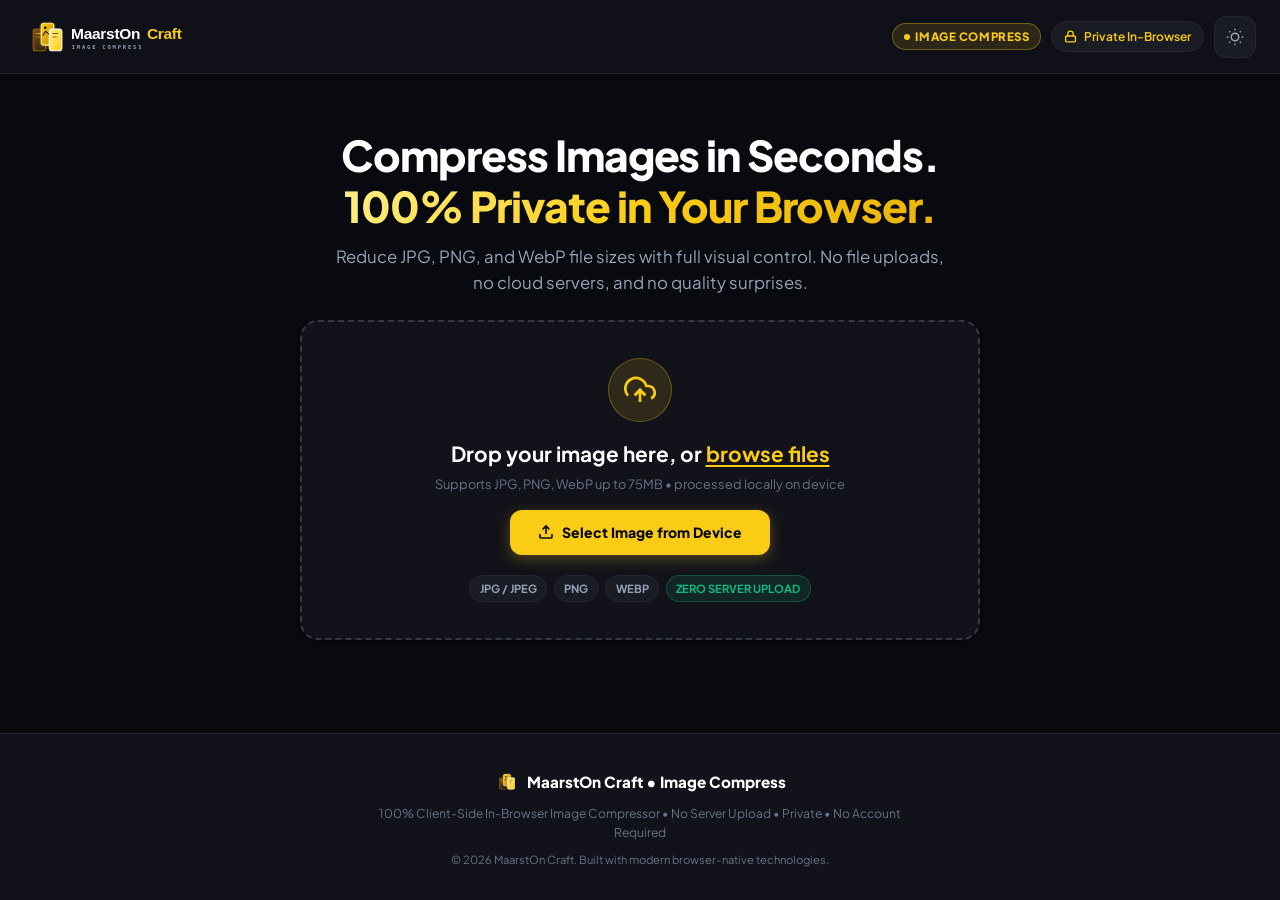
<file: index.html>
<!DOCTYPE html>
<html lang="en" data-theme="dark">
<head>
  <meta charset="UTF-8">
  <meta name="viewport" content="width=device-width, initial-scale=1.0, viewport-fit=cover">
  <title>MaarstOn Craft — Free In-Browser Image Compress</title>
  <meta name="description" content="Free, private, browser-based image compression tool. Reduce JPG, PNG, and WebP file sizes in seconds directly inside your browser without uploading to any server.">
  <meta name="keywords" content="image compressor, compress image online, client side image compression, png compressor, jpg compressor, webp compressor, private image compress">
  <meta name="author" content="MaarstOn Craft">

  <!-- OpenGraph Metadata -->
  <meta property="og:title" content="MaarstOn Craft — Image Compress">
  <meta property="og:description" content="Compress JPG, PNG, and WebP images privately in your browser without accounts or server uploads.">
  <meta property="og:type" content="website">
  <meta property="og:image" content="assets/logo/logo-full-dark.svg">

  <!-- Favicon -->
  <link rel="icon" type="image/svg+xml" href="assets/logo/favicon.svg">

  <!-- Google Fonts: Plus Jakarta Sans & JetBrains Mono -->
  <link rel="preconnect" href="https://fonts.googleapis.com">
  <link rel="preconnect" href="https://fonts.gstatic.com" crossorigin>
  <link href="https://fonts.googleapis.com/css2?family=Plus+Jakarta+Sans:wght@400;500;600;700;800&family=JetBrains+Mono:wght@400;500;600;700&display=swap" rel="stylesheet">

  <!-- Production Stylesheet -->
  <link rel="stylesheet" href="css/styles.css">
</head>
<body>

  <!-- Site Header: Logo, Brand & Theme Toggle Only -->
  <header class="site-header">
    <div class="header-inner">
      <div class="header-main-row">
        <a href="/" class="brand-link" title="MaarstOn Craft Image Compress">
          <img id="headerBrandLogo" src="assets/logo/logo-full-dark.svg" alt="MaarstOn Craft" class="brand-logo-img">
        </a>

        <div class="header-actions">
          <div class="brand-tool-badge desktop-badge" title="Dedicated Image Compression Tool">
            <span class="badge-dot"></span>
            <span>Image Compress</span>
          </div>

          <div class="privacy-pill desktop-pill" title="Files never leave your device">
            <svg width="13" height="13" viewBox="0 0 24 24" fill="none" stroke="currentColor" stroke-width="2.5"><rect x="3" y="11" width="18" height="11" rx="2" ry="2"></rect><path d="M7 11V7a5 5 0 0 1 10 0v4"></path></svg>
            <span>Private In-Browser</span>
          </div>

          <button id="themeToggleBtn" class="theme-toggle-btn" aria-label="Toggle Dark or Light Mode" title="Toggle theme">
            <svg width="18" height="18" viewBox="0 0 24 24" fill="none" stroke="currentColor" stroke-width="2"><circle cx="12" cy="12" r="5"></circle><line x1="12" y1="1" x2="12" y2="3"></line><line x1="12" y1="21" x2="12" y2="23"></line><line x1="4.22" y1="4.22" x2="5.64" y2="5.64"></line><line x1="18.36" y1="18.36" x2="19.78" y2="19.78"></line><line x1="1" y1="12" x2="3" y2="12"></line><line x1="21" y1="12" x2="23" y2="12"></line><line x1="4.22" y1="19.78" x2="5.64" y2="18.36"></line><line x1="18.36" y1="5.64" x2="19.78" y2="4.22"></line></svg>
          </button>
        </div>
      </div>

      <!-- Clean Mobile Sub-Row for Tool Identity -->
      <div class="header-mobile-subrow">
        <div class="brand-tool-badge mobile-badge">
          <span class="badge-dot"></span>
          <span>Image Compress</span>
        </div>
        <span class="header-subtag">100% In-Browser &bull; Zero Upload</span>
      </div>
    </div>
  </header>

  <!-- Error Notification Banner -->
  <div id="errorBanner" class="error-banner" role="alert" style="display: none;">
    <svg width="18" height="18" viewBox="0 0 24 24" fill="none" stroke="currentColor" stroke-width="2"><circle cx="12" cy="12" r="10"></circle><line x1="12" y1="8" x2="12" y2="12"></line><line x1="12" y1="16" x2="12.01" y2="16"></line></svg>
    <span id="errorMessage">An error occurred while processing your image.</span>
    <button id="closeErrorBtn" class="close-err-btn" aria-label="Close error">&times;</button>
  </div>

  <main class="main-container">

    <!-- ===================================================================== -->
    <!-- 1. INITIAL UPLOAD HERO (Shown before an image is selected) -->
    <!-- ===================================================================== -->
    <section id="uploadSection" class="upload-hero">
      <div class="hero-intro">
        <h1 class="hero-title">Compress Images in Seconds. <br><span>100% Private in Your Browser.</span></h1>
        <p class="hero-subtitle">
          Reduce JPG, PNG, and WebP file sizes with full visual control. No file uploads, no cloud servers, and no quality surprises.
        </p>
      </div>

      <!-- Main Smart Dropzone -->
      <div id="dropzone" class="smart-dropzone" role="button" tabindex="0" aria-label="Dropzone to upload image">
        <input type="file" id="filePicker" accept="image/jpeg,image/png,image/webp" style="display: none;">
        
        <div class="dropzone-icon-circle">
          <svg width="32" height="32" viewBox="0 0 24 24" fill="none" stroke="currentColor" stroke-width="2"><polyline points="16 16 12 12 8 16"></polyline><line x1="12" y1="12" x2="12" y2="21"></line><path d="M20.39 18.39A5 5 0 0 0 18 9h-1.26A8 8 0 1 0 3 16.3"></path><polyline points="16 16 12 12 8 16"></polyline></svg>
        </div>

        <h2 class="dropzone-heading">Drop your image here, or <span>browse files</span></h2>
        <p class="dropzone-hint">Supports JPG, PNG, WebP up to 75MB &bull; processed locally on device</p>

        <!-- Prominent Touch Button for Mobile Users -->
        <button type="button" class="btn-dropzone-browse" id="btnDropzoneBrowse">
          <svg width="16" height="16" viewBox="0 0 24 24" fill="none" stroke="currentColor" stroke-width="2.5"><path d="M21 15v4a2 2 0 0 1-2 2H5a2 2 0 0 1-2-2v-4"></path><polyline points="17 8 12 3 7 8"></polyline><line x1="12" y1="3" x2="12" y2="15"></line></svg>
          <span>Select Image from Device</span>
        </button>

        <div class="format-badges">
          <span class="badge-pill">JPG / JPEG</span>
          <span class="badge-pill">PNG</span>
          <span class="badge-pill">WEBP</span>
          <span class="badge-pill highlight">ZERO SERVER UPLOAD</span>
        </div>
      </div>
    </section>

    <!-- ===================================================================== -->
    <!-- 2. ACTIVE COMPRESSION WORKSPACE (Shown once an image is loaded) -->
    <!-- ===================================================================== -->
    <section id="workspaceSection" class="workspace-section" style="display: none;">

      <!-- File Metadata Strip -->
      <div class="file-meta-strip">
        <div class="meta-header-row">
          <div class="file-name-tag" id="metaFileName" title="Original File Name">image.jpg</div>
          <button id="btnChangeImage" class="btn-change-image" title="Choose a different image">
            <svg width="14" height="14" viewBox="0 0 24 24" fill="none" stroke="currentColor" stroke-width="2"><path d="M21 15v4a2 2 0 0 1-2 2H5a2 2 0 0 1-2-2v-4"></path><polyline points="17 8 12 3 7 8"></polyline><line x1="12" y1="3" x2="12" y2="15"></line></svg>
            <span>Change</span>
          </button>
        </div>
        <div class="meta-pills-row">
          <div class="meta-detail-pill">Original: <strong id="metaOriginalSize">0 B</strong></div>
          <div class="meta-detail-pill">Dimensions: <strong id="metaDimensions">0 × 0 px</strong></div>
          <div class="meta-detail-pill">Format: <strong id="metaFormat">JPEG</strong></div>
          <div class="meta-detail-pill">Aspect: <strong id="metaRatio">1:1</strong></div>
        </div>
      </div>

      <!-- Real-Time Metrics Summary Card -->
      <div class="metrics-summary-card">
        <div class="metric-block" data-metric="original">
          <span class="metric-label">Original Size</span>
          <span class="metric-val" id="metricOrigSize">0 KB</span>
        </div>
        <div class="metric-arrow desktop-arrow">&rarr;</div>
        <div class="metric-block" data-metric="compressed">
          <span class="metric-label">Compressed Size</span>
          <span class="metric-val highlight" id="metricCompSize">0 KB</span>
        </div>
        <div class="metric-divider desktop-divider"></div>
        <div class="metric-block" data-metric="saved">
          <span class="metric-label">Saved</span>
          <span class="metric-val" id="metricSavedBytes">0 KB</span>
        </div>
        <div class="metric-block" data-metric="reduction">
          <span class="metric-label">Total Reduction</span>
          <span class="reduction-badge" id="metricReductionBadge">0%</span>
        </div>
      </div>

      <!-- Real-Time Warning Banner if compressed output is larger than original -->
      <div id="sizeIncreaseWarning" class="size-increase-warning" style="display: none;">
        <div class="warning-icon-wrap">
          <svg width="20" height="20" viewBox="0 0 24 24" fill="none" stroke="currentColor" stroke-width="2.2"><path d="M10.29 3.86L1.82 18a2 2 0 0 0 1.71 3h16.94a2 2 0 0 0 1.71-3L13.71 3.86a2 2 0 0 0-3.42 0z"></path><line x1="12" y1="9" x2="12" y2="13"></line><line x1="12" y1="17" x2="12.01" y2="17"></line></svg>
        </div>
        <div class="warning-content">
          <div class="warning-title">Notice: Compressed file is <strong id="warningIncreasePct">+0%</strong> larger than original</div>
          <p class="warning-text">Your original image is already heavily compressed. Re-encoding at this quality level adds byte overhead. To reduce the file size below the original:</p>
          <div class="warning-actions">
            <button type="button" class="btn-warning-action" id="btnFixQuality">Set 60% Quality</button>
            <button type="button" class="btn-warning-action" id="btnFixWebp">Switch to WebP</button>
            <button type="button" class="btn-warning-action" id="btnFixResize">Scale to 75% Dimensions</button>
          </div>
        </div>
      </div>

      <!-- Main Controls & Viewport Grid -->
      <div class="workspace-grid">

        <!-- Left Column: Controls Card -->
        <div class="controls-card">
          <div class="card-header">
            <h3 class="card-title">Compression Controls</h3>
            <span class="card-tag">Interactive</span>
          </div>

          <!-- Slider Group -->
          <div class="slider-group">
            <div class="slider-header">
              <span class="slider-title">Quality / Compression Level</span>
              <span class="slider-val mono" id="qualityNumDisplay">80%</span>
            </div>
            
            <input type="range" id="qualitySlider" class="range-slider" min="5" max="100" value="80" step="1">

            <!-- Visual Range Markers -->
            <div class="slider-ticks">
              <span class="tick-label">Aggressive</span>
              <span class="tick-label">Strong</span>
              <span class="tick-label active">Recommended</span>
              <span class="tick-label">Very Light</span>
            </div>
          </div>

          <!-- Dynamic Status & Warning Indicator -->
          <div id="qualityStatusCard" class="quality-status-card status-recommended">
            <div class="status-header">
              <div class="status-indicator-dot"></div>
              <strong id="statusBadgeText">Recommended (Balanced)</strong>
            </div>
            <p id="statusDescText" class="status-desc">
              Optimal sweet spot. Substantial file size reduction (50%–75%) with visually lossless quality.
            </p>
          </div>

          <!-- Quick Quality Presets -->
          <div class="presets-section">
            <span class="presets-label">Quick Presets:</span>
            <div class="presets-row">
              <button class="preset-btn" data-q="92">High Quality (92%)</button>
              <button class="preset-btn active" data-q="80">Recommended (80%)</button>
              <button class="preset-btn" data-q="65">Strong (65%)</button>
              <button class="preset-btn" data-q="45">Aggressive (45%)</button>
            </div>
          </div>

          <!-- Transparency Warning Banner (Shown if PNG has alpha and JPEG is selected) -->
          <div id="transparencyAlert" class="transparency-alert" style="display: none;">
            <svg width="16" height="16" viewBox="0 0 24 24" fill="none" stroke="currentColor" stroke-width="2"><path d="M10.29 3.86L1.82 18a2 2 0 0 0 1.71 3h16.94a2 2 0 0 0 1.71-3L13.71 3.86a2 2 0 0 0-3.42 0z"></path><line x1="12" y1="9" x2="12" y2="13"></line><line x1="12" y1="17" x2="12.01" y2="17"></line></svg>
            <div style="flex: 1;">
              <strong>Transparency Notice:</strong> JPEG will fill transparent areas with solid white. Switch to WebP to keep your transparent background.
            </div>
            <button id="btnSwitchWebp" class="btn-switch-format">Use WebP</button>
          </div>

          <!-- Collapsible Advanced Settings Accordion -->
          <details class="advanced-settings-accordion" id="advAccordion">
            <summary class="advanced-summary">
              <div class="summary-left">
                <svg width="15" height="15" viewBox="0 0 24 24" fill="none" stroke="currentColor" stroke-width="2"><circle cx="12" cy="12" r="3"></circle><path d="M19.4 15a1.65 1.65 0 0 0 .33 1.82l.06.06a2 2 0 0 1 0 2.83 2 2 0 0 1-2.83 0l-.06-.06a1.65 1.65 0 0 0-1.82-.33 1.65 1.65 0 0 0-1 1.51V21a2 2 0 0 1-2 2 2 2 0 0 1-2-2v-.09A1.65 1.65 0 0 0 9 19.4a1.65 1.65 0 0 0-1.82.33l-.06.06a2 2 0 0 1-2.83 0 2 2 0 0 1 0-2.83l.06-.06a1.65 1.65 0 0 0 .33-1.82 1.65 1.65 0 0 0-1.51-1H3a2 2 0 0 1-2-2 2 2 0 0 1 2-2h.09A1.65 1.65 0 0 0 4.6 9a1.65 1.65 0 0 0-.33-1.82l-.06-.06a2 2 0 0 1 0-2.83 2 2 0 0 1 2.83 0l.06.06a1.65 1.65 0 0 0 1.82.33H9a1.65 1.65 0 0 0 1-1.51V3a2 2 0 0 1 2-2 2 2 0 0 1 2 2v.09a1.65 1.65 0 0 0 1 1.51 1.65 1.65 0 0 0 1.82-.33l.06-.06a2 2 0 0 1 2.83 0 2 2 0 0 1 0 2.83l-.06.06a1.65 1.65 0 0 0-.33 1.82V9a1.65 1.65 0 0 0 1.51 1H21a2 2 0 0 1 2 2 2 2 0 0 1-2 2h-.09a1.65 1.65 0 0 0-1.51 1z"></path></svg>
                <span>Advanced Settings</span>
              </div>
              <span class="accordion-chevron">&rsaquo;</span>
            </summary>

            <div class="advanced-body">
              <!-- Output Format Selection -->
              <div class="form-group">
                <label class="form-label" for="formatSelect">Output Format</label>
                <select id="formatSelect" class="select-input">
                  <option value="image/webp">WebP (Next-Gen &bull; Smallest Size &bull; Alpha Safe)</option>
                  <option value="image/jpeg">JPEG (Universal photo format &bull; Highly compatible)</option>
                  <option value="image/png">PNG (Lossless clean edges &bull; Larger file)</option>
                </select>
                <div class="form-help">WebP generally delivers 25%–35% smaller files than JPEG at equal visual fidelity.</div>
              </div>

              <!-- Dimension Resizing -->
              <div class="form-group">
                <label class="form-label">Resize Dimensions (Optional)</label>
                <div class="dimension-inputs-row">
                  <div class="input-with-label">
                    <span class="input-affix">W</span>
                    <input type="number" id="resizeWInput" class="text-input" placeholder="Width">
                  </div>
                  <button id="btnLockRatio" class="btn-lock-aspect active" title="Lock Aspect Ratio">
                    <svg width="15" height="15" viewBox="0 0 24 24" fill="none" stroke="currentColor" stroke-width="2"><rect x="3" y="11" width="18" height="11" rx="2" ry="2"></rect><path d="M7 11V7a5 5 0 0 1 10 0v4"></path></svg>
                  </button>
                  <div class="input-with-label">
                    <span class="input-affix">H</span>
                    <input type="number" id="resizeHInput" class="text-input" placeholder="Height">
                  </div>
                </div>

                <!-- Scaling Presets -->
                <div class="scale-preset-row">
                  <button class="scale-btn" data-scale="0.25">25%</button>
                  <button class="scale-btn" data-scale="0.5">50%</button>
                  <button class="scale-btn" data-scale="0.75">75%</button>
                  <button class="scale-btn active" data-scale="1.0">Original (100%)</button>
                </div>
              </div>

              <!-- Filename Customization -->
              <div class="form-group">
                <label class="form-label" for="filenameInput">Output Filename</label>
                <input type="text" id="filenameInput" class="text-input" placeholder="maarston-compressed">
              </div>
            </div>
          </details>

          <!-- Primary Actions -->
          <div class="actions-group">
            <button id="btnDownload" class="btn-download-primary">
              <svg width="18" height="18" viewBox="0 0 24 24" fill="none" stroke="currentColor" stroke-width="2.5"><path d="M21 15v4a2 2 0 0 1-2 2H5a2 2 0 0 1-2-2v-4"></path><polyline points="7 10 12 15 17 10"></polyline><line x1="12" y1="15" x2="12" y2="3"></line></svg>
              <span>Download Compressed Image</span>
            </button>

            <button id="btnReset" class="btn-reset-secondary">
              <svg width="14" height="14" viewBox="0 0 24 24" fill="none" stroke="currentColor" stroke-width="2"><polyline points="1 4 1 10 7 10"></polyline><path d="M3.51 15a9 9 0 1 0 2.13-9.36L1 10"></path></svg>
              <span>Compress Another Image</span>
            </button>
          </div>
        </div>

        <!-- Right Column: Interactive Before / After Viewport -->
        <div class="viewport-card">
          <!-- Viewport Mode Navigation -->
          <div class="viewport-toolbar">
            <span class="viewport-title">Visual Comparison</span>
            
            <div class="view-mode-tabs" role="tablist">
              <button class="view-tab-btn active" id="tabSideBySide" data-mode="side">Side-by-Side</button>
              <button class="view-tab-btn" id="tabSplitSlider" data-mode="split">Split Slider</button>
              <button class="view-tab-btn mobile-only" id="tabToggleMobile" data-mode="toggle">Toggle</button>
            </div>
          </div>

          <!-- View Mode A: Side-by-Side View -->
          <div id="viewSideBySide" class="preview-layout-side">
            <!-- Original Card -->
            <div class="preview-pane">
              <div class="pane-badge">
                <span>Original</span>
                <strong id="sideOrigSizeBadge">0 KB</strong>
              </div>
              <div class="pane-canvas-wrap">
                <img id="sideOrigImg" alt="Original preview" class="preview-media">
              </div>
            </div>

            <!-- Compressed Card -->
            <div class="preview-pane">
              <div class="pane-badge highlight">
                <span>Compressed Result</span>
                <strong id="sideCompSizeBadge">0 KB</strong>
              </div>
              <div class="pane-canvas-wrap">
                <img id="sideCompImg" alt="Compressed preview" class="preview-media">
              </div>
            </div>
          </div>

          <!-- View Mode B: Interactive Split View Slider -->
          <div id="viewSplitSlider" class="preview-layout-split" style="display: none;">
            <div class="split-canvas-container" id="splitCanvasContainer">
              <canvas id="splitCanvas"></canvas>
            </div>
            <div class="split-instructions">
              <svg width="14" height="14" viewBox="0 0 24 24" fill="none" stroke="currentColor" stroke-width="2"><polyline points="8 8 4 12 8 16"></polyline><polyline points="16 8 20 12 16 16"></polyline></svg>
              <span>Drag divider horizontally across the image to inspect quality differences</span>
            </div>
          </div>

          <!-- View Mode C: Mobile Quick Toggle View -->
          <div id="viewToggleMobile" class="preview-layout-toggle" style="display: none;">
            <div class="mobile-toggle-switch">
              <button class="mob-toggle-btn active" id="mobBtnOriginal">Original (<span id="mobOrigBadge">0 KB</span>)</button>
              <button class="mob-toggle-btn" id="mobBtnCompressed">Compressed (<span id="mobCompBadge">0 KB</span>)</button>
            </div>
            <div class="pane-canvas-wrap" style="height: 380px;">
              <img id="mobPreviewImg" alt="Interactive mobile preview" class="preview-media">
            </div>
          </div>

        </div>

      </div>

    </section>

  </main>

  <!-- Mobile Sticky Action Bar (visible on narrow screens when image is loaded) -->
  <div id="mobileStickyBar" class="mobile-sticky-bar" style="display: none;">
    <div class="mobile-bar-stat">
      <span class="mob-label">Output Size</span>
      <span class="mob-val" id="mobStickySize">0 KB</span>
    </div>
    <div class="mobile-bar-stat">
      <span class="mob-label">Savings</span>
      <span class="reduction-badge" id="mobStickyBadge">0%</span>
    </div>
    <button id="btnMobileStickyDownload" class="btn-download-primary" style="padding: 0.65rem 1.25rem; font-size: 0.85rem;">
      <svg width="15" height="15" viewBox="0 0 24 24" fill="none" stroke="currentColor" stroke-width="2.5"><path d="M21 15v4a2 2 0 0 1-2 2H5a2 2 0 0 1-2-2v-4"></path><polyline points="7 10 12 15 17 10"></polyline><line x1="12" y1="15" x2="12" y2="3"></line></svg>
      Download
    </button>
  </div>

  <!-- Minimal Footer -->
  <footer class="site-footer">
    <div class="footer-inner">
      <div class="footer-brand">
        <img src="assets/logo/logo-icon.svg" alt="MaarstOn Craft" style="width: 24px; height: 24px;">
        <span class="footer-title">MaarstOn Craft &bull; Image Compress</span>
      </div>
      <p class="footer-desc">
        100% Client-Side In-Browser Image Compressor &bull; No Server Upload &bull; Private &bull; No Account Required
      </p>
      <div class="footer-copy">
        &copy; 2026 MaarstOn Craft. Built with modern browser-native technologies.
      </div>
    </div>
  </footer>

  <!-- Toast Notification Container -->
  <div id="toastContainer" class="toast-container" aria-live="polite"></div>

  <!-- Engines & Controller Scripts -->
  <script src="js/image-engine.js"></script>
  <script src="js/app.js"></script>
</body>
</html>
</file>
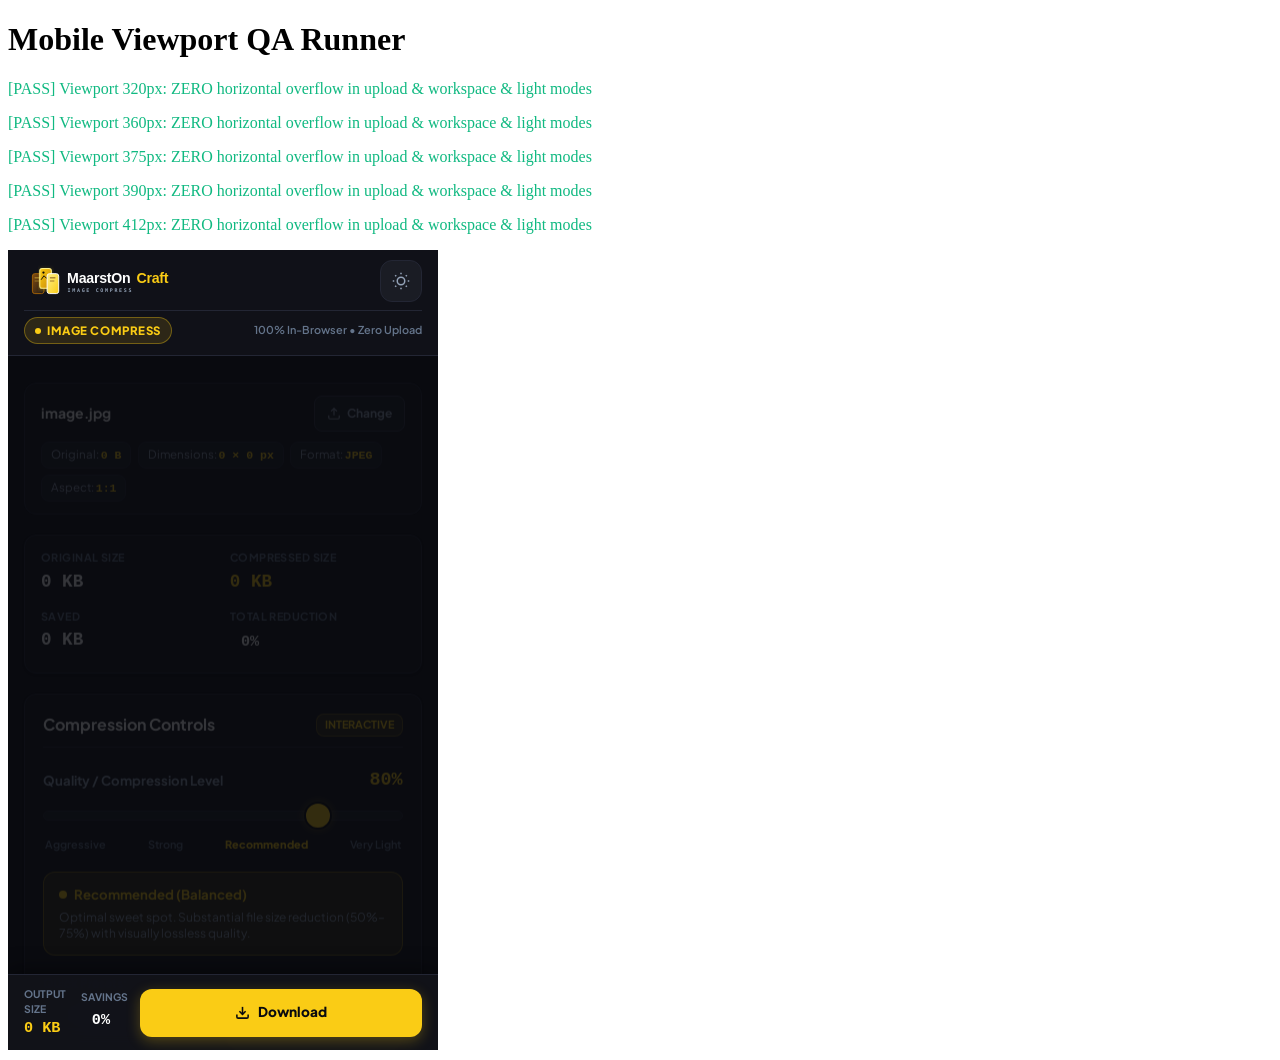
<file: test-mobile-responsive.html>
<!DOCTYPE html>
<html lang="en">
<head>
  <meta charset="UTF-8">
  <title>Mobile Viewport Regression Test</title>
</head>
<body>
  <h1>Mobile Viewport QA Runner</h1>
  <div id="log"></div>

  <script>
    const logDiv = document.getElementById('log');

    function log(msg, pass = true) {
      const p = document.createElement('p');
      p.textContent = (pass ? '[PASS] ' : '[FAIL] ') + msg;
      p.style.color = pass ? '#10b981' : '#f43f5e';
      logDiv.appendChild(p);
    }

    async function testViewportWidth(width, height = 800) {
      return new Promise((resolve) => {
        const iframe = document.createElement('iframe');
        iframe.style.width = width + 'px';
        iframe.style.height = height + 'px';
        iframe.style.border = 'none';
        iframe.style.display = 'block';
        iframe.style.margin = '10px 0';
        iframe.src = 'index.html';

        iframe.onload = async () => {
          const doc = iframe.contentDocument;
          const win = iframe.contentWindow;

          // 1. Check Initial Upload State
          const scrollW = doc.documentElement.scrollWidth;
          const clientW = doc.documentElement.clientWidth;
          const noOverflowUpload = scrollW <= clientW;

          // Find any overflowing elements
          const allEls = doc.querySelectorAll('*');
          const overflowingUpload = [];
          allEls.forEach(el => {
            const rect = el.getBoundingClientRect();
            if (rect.right > clientW + 1) { // 1px threshold for fractional pixels
              overflowingUpload.push({
                tag: el.tagName,
                id: el.id,
                className: el.className,
                right: Math.round(rect.right),
                clientW
              });
            }
          });

          // 2. Check Workspace State (simulated loaded file)
          const uploadSec = doc.getElementById('uploadSection');
          const workSec = doc.getElementById('workspaceSection');
          const stickyBar = doc.getElementById('mobileStickyBar');
          if (uploadSec && workSec) {
            uploadSec.style.display = 'none';
            workSec.style.display = 'flex';
            if (stickyBar) stickyBar.style.display = 'flex';
          }

          // Let layout reflow
          await new Promise(r => setTimeout(r, 50));

          const scrollWWork = doc.documentElement.scrollWidth;
          const clientWWork = doc.documentElement.clientWidth;
          const noOverflowWork = scrollWWork <= clientWWork;

          const overflowingWork = [];
          doc.querySelectorAll('*').forEach(el => {
            const rect = el.getBoundingClientRect();
            if (rect.right > clientWWork + 1) {
              overflowingWork.push({
                tag: el.tagName,
                id: el.id,
                className: el.className,
                right: Math.round(rect.right),
                clientW: clientWWork
              });
            }
          });

          // 3. Check Light Mode
          doc.documentElement.setAttribute('data-theme', 'light');
          await new Promise(r => setTimeout(r, 30));
          const noOverflowLight = doc.documentElement.scrollWidth <= doc.documentElement.clientWidth;

          // Cleanup iframe
          iframe.remove();

          resolve({
            width,
            noOverflowUpload,
            overflowingUpload,
            noOverflowWork,
            overflowingWork,
            noOverflowLight
          });
        };

        document.body.appendChild(iframe);
      });
    }

    async function runAllViewportTests() {
      const viewports = [320, 360, 375, 390, 412, 430, 480, 600, 768, 1024, 1280];
      let allPass = true;

      for (const w of viewports) {
        const res = await testViewportWidth(w);
        if (res.noOverflowUpload && res.noOverflowWork && res.noOverflowLight) {
          log(`Viewport ${w}px: ZERO horizontal overflow in upload & workspace & light modes`, true);
        } else {
          allPass = false;
          let detail = `scrollWidth: ${res.noOverflowUpload ? 'OK' : 'OVERFLOW'} (Upload), ${res.noOverflowWork ? 'OK' : 'OVERFLOW'} (Work)`;
          if (res.overflowingUpload.length > 0) {
            detail += ` | Upload offenders: ${res.overflowingUpload.map(o => o.id || o.className || o.tag).join(', ')}`;
          }
          if (res.overflowingWork.length > 0) {
            detail += ` | Work offenders: ${res.overflowingWork.map(o => o.id || o.className || o.tag).join(', ')}`;
          }
          log(`Viewport ${w}px failed: ${detail}`, false);
        }
      }

      const summary = document.createElement('h2');
      summary.textContent = allPass ? 'ALL VIEWPORTS 100% PASSED ZERO HORIZONTAL OVERFLOW' : 'SOME VIEWPORTS FAILED';
      summary.style.color = allPass ? '#10b981' : '#f43f5e';
      document.body.appendChild(summary);

      document.body.setAttribute('data-done', 'true');
    }

    runAllViewportTests();
  </script>
</body>
</html>
</file>
<file: css/styles.css>
/* ==========================================================================
   MaarstOn Craft — Image Compress
   Mobile-First Production Stylesheet • Yellow + Black / Yellow + White
   Fluid Responsiveness • 320px to 4K • Touch-Optimized • Zero Horizontal Overflow
   ========================================================================== */

/* --- Design Tokens --- */
:root {
  /* Dark Theme Tokens (Yellow + Black) */
  --bg-primary: #090a0f;
  --bg-surface: #12131a;
  --bg-surface-elevated: #1a1c24;
  --bg-surface-hover: #242632;
  --border-subtle: #232634;
  --border-default: #333748;
  --border-focus: #facc15;

  --text-primary: #ffffff;
  --text-secondary: #94a3b8;
  --text-tertiary: #64748b;

  /* Brand Yellow Tokens */
  --brand-yellow: #facc15;
  --brand-yellow-hover: #eab308;
  --brand-yellow-dark: #ca8a04;
  --brand-yellow-glow: rgba(250, 204, 21, 0.28);
  --brand-yellow-subtle: rgba(250, 204, 21, 0.12);

  /* Status Colors */
  --brand-emerald: #10b981;
  --brand-emerald-subtle: rgba(16, 185, 129, 0.12);
  --brand-amber: #f59e0b;
  --brand-amber-subtle: rgba(245, 158, 11, 0.12);
  --brand-rose: #f43f5e;
  --brand-rose-subtle: rgba(244, 63, 94, 0.12);
  --brand-purple: #a855f7;

  --shadow-sm: 0 1px 3px rgba(0, 0, 0, 0.35);
  --shadow-md: 0 4px 16px rgba(0, 0, 0, 0.5);
  --shadow-lg: 0 10px 30px rgba(0, 0, 0, 0.65);

  --radius-sm: 8px;
  --radius-md: 12px;
  --radius-lg: 18px;
  --radius-xl: 26px;

  --header-height: 64px;
}

[data-theme="light"] {
  /* Light Theme Tokens (Yellow + White) */
  --bg-primary: #f8fafc;
  --bg-surface: #ffffff;
  --bg-surface-elevated: #f1f5f9;
  --bg-surface-hover: #e2e8f0;
  --border-subtle: #e2e8f0;
  --border-default: #cbd5e1;
  --border-focus: #ca8a04;

  --text-primary: #090a0f;
  --text-secondary: #475569;
  --text-tertiary: #94a3b8;

  /* Brand Yellow Tokens (Accessible Light Contrast) */
  --brand-yellow: #eab308;
  --brand-yellow-hover: #ca8a04;
  --brand-yellow-dark: #a16207;
  --brand-yellow-glow: rgba(234, 179, 8, 0.22);
  --brand-yellow-subtle: rgba(234, 179, 8, 0.12);

  /* Status Colors */
  --brand-emerald: #059669;
  --brand-emerald-subtle: rgba(5, 150, 105, 0.1);
  --brand-amber: #d97706;
  --brand-amber-subtle: rgba(217, 119, 6, 0.1);
  --brand-rose: #e11d48;
  --brand-rose-subtle: rgba(225, 29, 72, 0.1);
  --brand-purple: #9333ea;

  --shadow-sm: 0 1px 3px rgba(0, 0, 0, 0.06);
  --shadow-md: 0 4px 14px rgba(0, 0, 0, 0.08);
  --shadow-lg: 0 10px 25px rgba(0, 0, 0, 0.12);
}

/* ==========================================================================
   Base & Reset (Strict Zero Overflow)
   ========================================================================== */
*, *::before, *::after {
  box-sizing: border-box;
  margin: 0;
  padding: 0;
}

html {
  scroll-behavior: smooth;
  -webkit-text-size-adjust: 100%;
  text-size-adjust: 100%;
}

body {
  font-family: 'Plus Jakarta Sans', -apple-system, BlinkMacSystemFont, 'Segoe UI', Roboto, sans-serif;
  background-color: var(--bg-primary);
  color: var(--text-primary);
  line-height: 1.5;
  min-height: 100vh;
  min-height: 100dvh;
  display: flex;
  flex-direction: column;
  overflow-x: hidden;
  width: 100%;
  max-width: 100vw;
  transition: background-color 0.25s ease, color 0.25s ease;
  padding-top: env(safe-area-inset-top, 0px);
}

body.has-mobile-bar {
  padding-bottom: calc(76px + env(safe-area-inset-bottom, 0px));
}

img, canvas, svg, video {
  max-width: 100%;
  height: auto;
  display: block;
}

button, input, select, textarea {
  font: inherit;
  color: inherit;
}

.mono {
  font-family: 'JetBrains Mono', monospace;
}

/* ==========================================================================
   Header Architecture (Mobile-First 2-Row & Tablet 1-Row)
   ========================================================================== */
.site-header {
  position: sticky;
  top: 0;
  z-index: 50;
  background-color: rgba(18, 19, 26, 0.92);
  backdrop-filter: blur(14px);
  -webkit-backdrop-filter: blur(14px);
  border-bottom: 1px solid var(--border-subtle);
  width: 100%;
  transition: background-color 0.25s ease;
}

[data-theme="light"] .site-header {
  background-color: rgba(255, 255, 255, 0.95);
}

.header-inner {
  width: 100%;
  max-width: 1280px;
  margin: 0 auto;
  padding: 0.65rem 1rem;
  display: flex;
  flex-direction: column;
  gap: 0.45rem;
}

/* Row 1: Logo (Left) + Theme Toggle (Right) */
.header-main-row {
  display: flex;
  align-items: center;
  justify-content: space-between;
  width: 100%;
  gap: 0.75rem;
}

.brand-link {
  display: flex;
  align-items: center;
  text-decoration: none;
  flex-shrink: 0;
}

/* Prominent Logo: Height 42px on small phones, 46px on desktop */
.brand-logo-img {
  height: 42px;
  width: auto;
  max-width: 220px;
  display: block;
  transition: transform 0.2s ease;
}

.brand-logo-img:hover {
  transform: scale(1.02);
}

.header-actions {
  display: flex;
  align-items: center;
  gap: 0.65rem;
  flex-shrink: 0;
}

/* Tool Badge */
.brand-tool-badge {
  background: var(--brand-yellow-subtle);
  color: var(--brand-yellow);
  border: 1px solid rgba(250, 204, 21, 0.35);
  font-size: 0.72rem;
  font-weight: 800;
  text-transform: uppercase;
  letter-spacing: 0.05em;
  padding: 0.25rem 0.65rem;
  border-radius: 9999px;
  display: inline-flex;
  align-items: center;
  gap: 0.35rem;
  white-space: nowrap;
}

[data-theme="light"] .brand-tool-badge {
  color: var(--brand-yellow-dark);
  border-color: rgba(202, 138, 4, 0.4);
}

.badge-dot {
  width: 6px;
  height: 6px;
  border-radius: 50%;
  background: currentColor;
}

/* Privacy Pill */
.privacy-pill {
  display: inline-flex;
  align-items: center;
  gap: 0.4rem;
  font-size: 0.75rem;
  font-weight: 600;
  color: var(--brand-yellow);
  background: var(--bg-surface-elevated);
  border: 1px solid var(--border-subtle);
  padding: 0.35rem 0.75rem;
  border-radius: 9999px;
  white-space: nowrap;
}

[data-theme="light"] .privacy-pill {
  color: var(--brand-yellow-dark);
}

/* Mobile defaults: hide desktop badges from row 1 to prevent collisions */
.desktop-badge,
.desktop-pill {
  display: none;
}

/* Row 2: Mobile Tool Identity Bar */
.header-mobile-subrow {
  display: flex;
  align-items: center;
  justify-content: space-between;
  width: 100%;
  padding-top: 0.4rem;
  border-top: 1px solid var(--border-subtle);
  gap: 0.5rem;
}

.header-subtag {
  font-size: 0.68rem;
  color: var(--text-tertiary);
  font-weight: 600;
  white-space: nowrap;
}

@media (max-width: 370px) {
  .header-subtag {
    display: none;
  }
  .header-mobile-subrow {
    justify-content: flex-start;
  }
}

/* Theme Toggle Button: High-contrast, touch target >= 42px */
.theme-toggle-btn {
  background: var(--bg-surface-elevated);
  border: 1px solid var(--border-subtle);
  color: var(--text-secondary);
  width: 42px;
  height: 42px;
  min-width: 42px;
  min-height: 42px;
  border-radius: var(--radius-md);
  display: flex;
  align-items: center;
  justify-content: center;
  cursor: pointer;
  transition: all 0.2s ease;
  touch-action: manipulation;
}

.theme-toggle-btn:hover {
  color: var(--text-primary);
  border-color: var(--brand-yellow);
  transform: translateY(-1px);
}

/* ==========================================================================
   Error Notification Banner
   ========================================================================== */
.error-banner {
  max-width: 1280px;
  margin: 0.75rem auto 0;
  padding: 0.75rem 1rem;
  background: var(--brand-rose-subtle);
  border: 1px solid rgba(244, 63, 94, 0.35);
  border-radius: var(--radius-md);
  color: var(--brand-rose);
  font-size: 0.825rem;
  font-weight: 600;
  display: flex;
  align-items: center;
  gap: 0.65rem;
  width: calc(100% - 2rem);
}

.close-err-btn {
  background: none;
  border: none;
  color: var(--brand-rose);
  font-size: 1.3rem;
  cursor: pointer;
  margin-left: auto;
  line-height: 1;
  padding: 0.2rem 0.4rem;
}

/* ==========================================================================
   Main Container
   ========================================================================== */
.main-container {
  width: 100%;
  max-width: 1280px;
  margin: 0 auto;
  padding: 1.25rem 1rem 3.5rem;
  flex: 1;
}

/* ==========================================================================
   1. UPLOAD HERO
   ========================================================================== */
.upload-hero {
  display: flex;
  flex-direction: column;
  align-items: center;
  text-align: center;
  padding: 1.5rem 0.5rem 1rem;
  width: 100%;
}

.hero-intro {
  max-width: 680px;
  margin-bottom: 1.5rem;
  width: 100%;
}

.hero-title {
  font-size: clamp(1.45rem, 5.5vw, 2.65rem);
  font-weight: 800;
  letter-spacing: -0.025em;
  line-height: 1.2;
  margin-bottom: 0.75rem;
  overflow-wrap: break-word;
}

.hero-title span {
  background: linear-gradient(135deg, #fef08a 0%, #facc15 50%, #eab308 100%);
  -webkit-background-clip: text;
  -webkit-text-fill-color: transparent;
}

[data-theme="light"] .hero-title span {
  background: linear-gradient(135deg, #eab308 0%, #ca8a04 50%, #a16207 100%);
  -webkit-background-clip: text;
  -webkit-text-fill-color: transparent;
}

.hero-subtitle {
  font-size: clamp(0.85rem, 2.8vw, 1.05rem);
  color: var(--text-secondary);
  line-height: 1.55;
  max-width: 92%;
  margin: 0 auto;
}

/* Smart Dropzone (Fluid, Touch-Friendly) */
.smart-dropzone {
  width: 100%;
  max-width: 680px;
  background: var(--bg-surface);
  border: 2px dashed var(--border-default);
  border-radius: var(--radius-lg);
  padding: 2.25rem 1.25rem;
  display: flex;
  flex-direction: column;
  align-items: center;
  justify-content: center;
  cursor: pointer;
  transition: all 0.25s ease;
  box-shadow: var(--shadow-sm);
  user-select: none;
  touch-action: manipulation;
}

.smart-dropzone:hover, .smart-dropzone.dragover {
  border-color: var(--brand-yellow);
  background: var(--bg-surface-elevated);
  transform: translateY(-2px);
  box-shadow: 0 8px 24px var(--brand-yellow-glow);
}

.dropzone-icon-circle {
  width: 64px;
  height: 64px;
  border-radius: 50%;
  background: var(--brand-yellow-subtle);
  border: 1px solid rgba(250, 204, 21, 0.3);
  color: var(--brand-yellow);
  display: flex;
  align-items: center;
  justify-content: center;
  margin-bottom: 1rem;
  transition: transform 0.2s ease;
}

[data-theme="light"] .dropzone-icon-circle {
  color: var(--brand-yellow-dark);
  border-color: rgba(202, 138, 4, 0.35);
}

.smart-dropzone:hover .dropzone-icon-circle {
  transform: scale(1.06);
}

.dropzone-heading {
  font-size: clamp(1.05rem, 3.8vw, 1.3rem);
  font-weight: 700;
  margin-bottom: 0.35rem;
  text-align: center;
}

.dropzone-heading span {
  color: var(--brand-yellow);
  text-decoration: underline;
  text-underline-offset: 3px;
}

[data-theme="light"] .dropzone-heading span {
  color: var(--brand-yellow-dark);
}

.dropzone-hint {
  font-size: 0.8rem;
  color: var(--text-tertiary);
  margin-bottom: 1rem;
  text-align: center;
  max-width: 90%;
}

/* Prominent Mobile Tap Button */
.btn-dropzone-browse {
  display: inline-flex;
  align-items: center;
  justify-content: center;
  gap: 0.5rem;
  background: var(--brand-yellow);
  color: #090a0f;
  border: none;
  font-size: 0.875rem;
  font-weight: 800;
  padding: 0.75rem 1.4rem;
  border-radius: var(--radius-md);
  cursor: pointer;
  margin-bottom: 1.25rem;
  min-height: 44px;
  width: 100%;
  max-width: 260px;
  box-shadow: 0 4px 14px var(--brand-yellow-glow);
  transition: all 0.2s ease;
}

.btn-dropzone-browse:hover {
  background: var(--brand-yellow-hover);
  transform: translateY(-1px);
}

.format-badges {
  display: flex;
  gap: 0.4rem;
  flex-wrap: wrap;
  justify-content: center;
  width: 100%;
}

.badge-pill {
  background: var(--bg-surface-elevated);
  border: 1px solid var(--border-subtle);
  color: var(--text-secondary);
  font-size: 0.7rem;
  font-weight: 700;
  padding: 0.25rem 0.6rem;
  border-radius: 9999px;
  white-space: nowrap;
}

.badge-pill.highlight {
  color: var(--brand-emerald);
  border-color: rgba(16, 185, 129, 0.3);
  background: var(--brand-emerald-subtle);
}

/* ==========================================================================
   2. ACTIVE WORKSPACE
   ========================================================================== */
.workspace-section {
  display: flex;
  flex-direction: column;
  gap: 1.25rem;
  width: 100%;
  animation: fadeIn 0.3s ease-out;
}

@keyframes fadeIn {
  from { opacity: 0; transform: translateY(8px); }
  to { opacity: 1; transform: translateY(0); }
}

/* File Metadata Strip */
.file-meta-strip {
  background: var(--bg-surface);
  border: 1px solid var(--border-subtle);
  border-radius: var(--radius-md);
  padding: 0.75rem 1rem;
  display: flex;
  flex-direction: column;
  gap: 0.65rem;
  width: 100%;
}

.meta-header-row {
  display: flex;
  align-items: center;
  justify-content: space-between;
  width: 100%;
  gap: 0.5rem;
}

.file-name-tag {
  font-weight: 700;
  font-size: 0.875rem;
  color: var(--text-primary);
  overflow: hidden;
  text-overflow: ellipsis;
  white-space: nowrap;
  flex: 1;
}

.btn-change-image {
  background: var(--bg-surface-elevated);
  border: 1px solid var(--border-default);
  color: var(--text-secondary);
  font-size: 0.75rem;
  font-weight: 700;
  padding: 0.35rem 0.75rem;
  border-radius: var(--radius-sm);
  display: inline-flex;
  align-items: center;
  gap: 0.35rem;
  cursor: pointer;
  flex-shrink: 0;
  min-height: 36px;
  transition: all 0.2s ease;
  touch-action: manipulation;
}

.btn-change-image:hover {
  color: var(--text-primary);
  border-color: var(--brand-yellow);
}

.meta-pills-row {
  display: flex;
  align-items: center;
  flex-wrap: wrap;
  gap: 0.4rem;
  width: 100%;
}

.meta-detail-pill {
  font-size: 0.72rem;
  color: var(--text-secondary);
  background: var(--bg-surface-elevated);
  border: 1px solid var(--border-subtle);
  padding: 0.2rem 0.55rem;
  border-radius: var(--radius-sm);
  white-space: nowrap;
}

.meta-detail-pill strong {
  color: var(--brand-yellow);
  font-family: 'JetBrains Mono', monospace;
}

[data-theme="light"] .meta-detail-pill strong {
  color: var(--brand-yellow-dark);
}

/* Real-Time Metrics Summary Card (Mobile 2x2 Grid) */
.metrics-summary-card {
  background: var(--bg-surface);
  border: 1px solid var(--border-subtle);
  border-radius: var(--radius-md);
  padding: 0.9rem 1rem;
  display: grid;
  grid-template-columns: 1fr 1fr;
  gap: 0.85rem;
  width: 100%;
  box-shadow: var(--shadow-sm);
}

.desktop-arrow,
.desktop-divider {
  display: none;
}

.metric-block {
  display: flex;
  flex-direction: column;
  gap: 0.15rem;
  overflow: hidden;
}

.metric-label {
  font-size: 0.68rem;
  font-weight: 700;
  text-transform: uppercase;
  color: var(--text-tertiary);
  letter-spacing: 0.04em;
  white-space: nowrap;
}

.metric-val {
  font-family: 'JetBrains Mono', monospace;
  font-size: clamp(1.1rem, 3.8vw, 1.35rem);
  font-weight: 800;
  color: var(--text-primary);
  overflow: hidden;
  text-overflow: ellipsis;
  white-space: nowrap;
}

.metric-val.highlight {
  color: var(--brand-yellow);
}

[data-theme="light"] .metric-val.highlight {
  color: var(--brand-yellow-dark);
}

.metric-val.warning-text {
  color: var(--brand-amber) !important;
}

.reduction-badge {
  font-family: 'JetBrains Mono', monospace;
  font-size: clamp(0.95rem, 3.4vw, 1.1rem);
  font-weight: 800;
  padding: 0.25rem 0.7rem;
  border-radius: 9999px;
  display: inline-block;
  align-self: flex-start;
  white-space: nowrap;
}

.reduction-badge.badge-saved {
  background: var(--brand-emerald-subtle);
  color: var(--brand-emerald);
  border: 1px solid rgba(16, 185, 129, 0.35);
}

.reduction-badge.badge-increase {
  background: var(--brand-amber-subtle);
  color: var(--brand-amber);
  border: 1px solid rgba(245, 158, 11, 0.4);
}

/* ==========================================================================
   Intelligent Size Increase Warning Banner
   ========================================================================== */
.size-increase-warning {
  background: var(--brand-amber-subtle);
  border: 1px solid rgba(245, 158, 11, 0.35);
  border-radius: var(--radius-md);
  padding: 0.85rem 1rem;
  display: flex;
  align-items: flex-start;
  gap: 0.75rem;
  color: var(--text-primary);
  width: 100%;
  animation: fadeIn 0.25s ease-out;
}

.warning-icon-wrap {
  color: var(--brand-amber);
  flex-shrink: 0;
  margin-top: 2px;
}

.warning-content {
  flex: 1;
  display: flex;
  flex-direction: column;
  gap: 0.35rem;
  width: 100%;
}

.warning-title {
  font-size: 0.875rem;
  font-weight: 700;
  color: var(--brand-amber);
}

.warning-title strong {
  font-family: 'JetBrains Mono', monospace;
  font-weight: 800;
}

.warning-text {
  font-size: 0.78rem;
  color: var(--text-secondary);
  line-height: 1.45;
}

.warning-actions {
  display: flex;
  flex-direction: column;
  gap: 0.4rem;
  margin-top: 0.4rem;
  width: 100%;
}

.btn-warning-action {
  background: var(--bg-surface);
  border: 1px solid var(--border-default);
  color: var(--text-primary);
  font-size: 0.75rem;
  font-weight: 700;
  padding: 0.45rem 0.75rem;
  border-radius: var(--radius-sm);
  cursor: pointer;
  transition: all 0.15s ease;
  min-height: 38px;
  width: 100%;
  text-align: center;
  touch-action: manipulation;
}

.btn-warning-action:hover {
  border-color: var(--brand-yellow);
  background: var(--bg-surface-elevated);
}

/* ==========================================================================
   Workspace Grid (Mobile: Stacked | Desktop: 420px + 1fr)
   ========================================================================== */
.workspace-grid {
  display: flex;
  flex-direction: column;
  gap: 1.25rem;
  width: 100%;
}

/* On mobile, Controls come first (order: 1), Preview second (order: 2) */
.controls-card {
  order: 1;
  background: var(--bg-surface);
  border: 1px solid var(--border-subtle);
  border-radius: var(--radius-md);
  padding: 1.15rem;
  display: flex;
  flex-direction: column;
  gap: 1.15rem;
  box-shadow: var(--shadow-sm);
  width: 100%;
}

.viewport-card {
  order: 2;
  background: var(--bg-surface);
  border: 1px solid var(--border-subtle);
  border-radius: var(--radius-md);
  padding: 1.15rem;
  display: flex;
  flex-direction: column;
  gap: 0.9rem;
  box-shadow: var(--shadow-sm);
  width: 100%;
}

.card-header {
  display: flex;
  align-items: center;
  justify-content: space-between;
  border-bottom: 1px solid var(--border-subtle);
  padding-bottom: 0.65rem;
  width: 100%;
}

.card-title {
  font-size: 1rem;
  font-weight: 700;
}

.card-tag {
  font-size: 0.68rem;
  font-weight: 700;
  text-transform: uppercase;
  color: var(--brand-yellow);
  background: var(--brand-yellow-subtle);
  border: 1px solid rgba(250, 204, 21, 0.25);
  padding: 0.15rem 0.5rem;
  border-radius: var(--radius-sm);
}

[data-theme="light"] .card-tag {
  color: var(--brand-yellow-dark);
}

/* Slider Section (Touch-Optimized) */
.slider-group {
  display: flex;
  flex-direction: column;
  gap: 0.65rem;
  width: 100%;
}

.slider-header {
  display: flex;
  align-items: center;
  justify-content: space-between;
  width: 100%;
}

.slider-title {
  font-size: 0.825rem;
  font-weight: 700;
  color: var(--text-secondary);
}

.slider-val {
  font-size: 1.15rem;
  font-weight: 800;
  color: var(--brand-yellow);
}

[data-theme="light"] .slider-val {
  color: var(--brand-yellow-dark);
}

/* Touch-Friendly Range Slider */
.range-slider {
  -webkit-appearance: none;
  appearance: none;
  width: 100%;
  height: 10px;
  border-radius: 9999px;
  background: var(--bg-surface-elevated);
  outline: none;
  border: 1px solid var(--border-subtle);
  cursor: pointer;
  margin: 6px 0;
  touch-action: pan-y;
}

.range-slider::-webkit-slider-thumb {
  -webkit-appearance: none;
  appearance: none;
  width: 28px;
  height: 28px;
  border-radius: 50%;
  background: var(--brand-yellow);
  border: 2.5px solid #090a0f;
  box-shadow: 0 0 10px var(--brand-yellow-glow);
  cursor: pointer;
  transition: transform 0.1s ease;
}

[data-theme="light"] .range-slider::-webkit-slider-thumb {
  border-color: #ffffff;
  background: var(--brand-yellow-dark);
}

.range-slider::-webkit-slider-thumb:hover,
.range-slider::-webkit-slider-thumb:active {
  transform: scale(1.15);
}

.range-slider::-moz-range-thumb {
  width: 28px;
  height: 28px;
  border-radius: 50%;
  background: var(--brand-yellow);
  border: 2.5px solid #090a0f;
  box-shadow: 0 0 10px var(--brand-yellow-glow);
  cursor: pointer;
}

.slider-ticks {
  display: flex;
  justify-content: space-between;
  font-size: 0.68rem;
  color: var(--text-tertiary);
  font-weight: 600;
  padding: 0 2px;
  width: 100%;
}

.slider-ticks .tick-label.active {
  color: var(--brand-yellow);
  font-weight: 800;
}

[data-theme="light"] .slider-ticks .tick-label.active {
  color: var(--brand-yellow-dark);
}

/* Quality Status Indicator Card */
.quality-status-card {
  border-radius: var(--radius-md);
  padding: 0.75rem 0.9rem;
  display: flex;
  flex-direction: column;
  gap: 0.3rem;
  border: 1px solid;
  transition: all 0.2s ease;
  width: 100%;
}

.status-header {
  display: flex;
  align-items: center;
  gap: 0.45rem;
  font-size: 0.825rem;
}

.status-indicator-dot {
  width: 8px;
  height: 8px;
  border-radius: 50%;
  background: currentColor;
  flex-shrink: 0;
}

.status-desc {
  font-size: 0.75rem;
  color: var(--text-secondary);
  line-height: 1.4;
}

/* Quality Status Variants */
.status-recommended {
  background: var(--brand-yellow-subtle);
  border-color: rgba(250, 204, 21, 0.35);
  color: var(--brand-yellow);
}

[data-theme="light"] .status-recommended {
  color: var(--brand-yellow-dark);
  border-color: rgba(202, 138, 4, 0.35);
}

.status-very-light {
  background: var(--brand-emerald-subtle);
  border-color: rgba(16, 185, 129, 0.35);
  color: var(--brand-emerald);
}

.status-moderate {
  background: var(--brand-amber-subtle);
  border-color: rgba(245, 158, 11, 0.35);
  color: var(--brand-amber);
}

.status-aggressive {
  background: var(--brand-rose-subtle);
  border-color: rgba(244, 63, 94, 0.35);
  color: var(--brand-rose);
}

/* Quick Presets Grid (Touch Friendly) */
.presets-section {
  display: flex;
  flex-direction: column;
  gap: 0.45rem;
  width: 100%;
}

.presets-label {
  font-size: 0.75rem;
  font-weight: 600;
  color: var(--text-tertiary);
}

.presets-row {
  display: grid;
  grid-template-columns: repeat(2, 1fr);
  gap: 0.45rem;
  width: 100%;
}

.preset-btn {
  background: var(--bg-surface-elevated);
  border: 1px solid var(--border-subtle);
  color: var(--text-secondary);
  padding: 0.55rem 0.5rem;
  border-radius: var(--radius-sm);
  font-size: 0.75rem;
  font-weight: 600;
  cursor: pointer;
  text-align: center;
  transition: all 0.2s ease;
  min-height: 42px;
  display: flex;
  align-items: center;
  justify-content: center;
  touch-action: manipulation;
}

.preset-btn:hover {
  color: var(--text-primary);
  border-color: var(--border-default);
}

.preset-btn.active {
  background: var(--brand-yellow);
  color: #090a0f;
  border-color: var(--brand-yellow);
  font-weight: 800;
  box-shadow: 0 2px 8px var(--brand-yellow-glow);
}

/* Transparency Warning */
.transparency-alert {
  background: rgba(168, 85, 247, 0.12);
  border: 1px solid rgba(168, 85, 247, 0.35);
  border-radius: var(--radius-md);
  padding: 0.75rem 0.85rem;
  font-size: 0.76rem;
  color: #d8b4fe;
  display: flex;
  align-items: center;
  gap: 0.5rem;
  width: 100%;
}

[data-theme="light"] .transparency-alert {
  color: #7e22ce;
}

.btn-switch-format {
  background: var(--brand-purple);
  color: #ffffff;
  border: none;
  font-size: 0.72rem;
  font-weight: 700;
  padding: 0.35rem 0.65rem;
  border-radius: var(--radius-sm);
  cursor: pointer;
  white-space: nowrap;
  min-height: 32px;
  flex-shrink: 0;
}

/* Collapsible Advanced Settings Accordion */
.advanced-settings-accordion {
  border: 1px solid var(--border-subtle);
  border-radius: var(--radius-md);
  overflow: hidden;
  background: var(--bg-surface-elevated);
  width: 100%;
}

.advanced-summary {
  padding: 0.75rem 0.95rem;
  font-size: 0.825rem;
  font-weight: 700;
  color: var(--text-secondary);
  cursor: pointer;
  display: flex;
  align-items: center;
  justify-content: space-between;
  user-select: none;
  min-height: 44px;
}

.advanced-summary:hover {
  color: var(--text-primary);
}

.summary-left {
  display: flex;
  align-items: center;
  gap: 0.45rem;
}

.accordion-chevron {
  font-size: 1.2rem;
  transition: transform 0.2s ease;
}

.advanced-settings-accordion[open] .accordion-chevron {
  transform: rotate(90deg);
}

.advanced-body {
  padding: 0.95rem;
  border-top: 1px solid var(--border-subtle);
  display: flex;
  flex-direction: column;
  gap: 0.9rem;
  background: var(--bg-surface);
  width: 100%;
}

.form-group {
  display: flex;
  flex-direction: column;
  gap: 0.35rem;
  width: 100%;
}

.form-label {
  font-size: 0.78rem;
  font-weight: 600;
  color: var(--text-secondary);
}

.form-help {
  font-size: 0.72rem;
  color: var(--text-tertiary);
  line-height: 1.4;
}

.select-input, .text-input {
  background: var(--bg-surface-elevated);
  border: 1px solid var(--border-default);
  color: var(--text-primary);
  padding: 0.6rem 0.8rem;
  border-radius: var(--radius-sm);
  font-size: 0.875rem;
  outline: none;
  width: 100%;
  min-height: 44px;
  transition: border-color 0.2s;
}

.select-input:focus, .text-input:focus {
  border-color: var(--brand-yellow);
}

.dimension-inputs-row {
  display: flex;
  align-items: center;
  gap: 0.45rem;
  width: 100%;
}

.input-with-label {
  position: relative;
  flex: 1;
}

.input-affix {
  position: absolute;
  left: 0.65rem;
  top: 50%;
  transform: translateY(-50%);
  font-size: 0.75rem;
  font-weight: 700;
  color: var(--text-tertiary);
}

.input-with-label .text-input {
  padding-left: 1.8rem;
}

.btn-lock-aspect {
  background: var(--bg-surface-elevated);
  border: 1px solid var(--border-default);
  color: var(--text-secondary);
  width: 44px;
  height: 44px;
  min-width: 44px;
  border-radius: var(--radius-sm);
  display: flex;
  align-items: center;
  justify-content: center;
  cursor: pointer;
  flex-shrink: 0;
  transition: all 0.2s;
}

.btn-lock-aspect.active {
  color: var(--brand-yellow);
  border-color: var(--brand-yellow);
  background: var(--brand-yellow-subtle);
}

[data-theme="light"] .btn-lock-aspect.active {
  color: var(--brand-yellow-dark);
}

.scale-preset-row {
  display: flex;
  gap: 0.35rem;
  margin-top: 0.35rem;
  width: 100%;
}

.scale-btn {
  flex: 1;
  background: var(--bg-surface-elevated);
  border: 1px solid var(--border-subtle);
  color: var(--text-tertiary);
  padding: 0.45rem 0.3rem;
  font-size: 0.72rem;
  font-weight: 700;
  border-radius: var(--radius-sm);
  cursor: pointer;
  transition: all 0.15s;
  min-height: 38px;
  display: flex;
  align-items: center;
  justify-content: center;
}

.scale-btn:hover {
  color: var(--text-primary);
}

.scale-btn.active {
  color: #090a0f;
  background: var(--brand-yellow);
  border-color: var(--brand-yellow);
}

/* Primary Action Buttons */
.actions-group {
  display: flex;
  flex-direction: column;
  gap: 0.65rem;
  margin-top: 0.35rem;
  width: 100%;
}

.btn-download-primary {
  background: var(--brand-yellow);
  color: #090a0f;
  border: none;
  font-size: 0.95rem;
  font-weight: 800;
  padding: 0.85rem 1.4rem;
  border-radius: var(--radius-md);
  cursor: pointer;
  display: flex;
  align-items: center;
  justify-content: center;
  gap: 0.5rem;
  min-height: 48px;
  width: 100%;
  box-shadow: 0 4px 14px var(--brand-yellow-glow);
  transition: all 0.2s ease;
  touch-action: manipulation;
}

.btn-download-primary:hover {
  background: var(--brand-yellow-hover);
  transform: translateY(-1px);
}

.btn-reset-secondary {
  background: var(--bg-surface-elevated);
  border: 1px solid var(--border-default);
  color: var(--text-secondary);
  font-size: 0.85rem;
  font-weight: 700;
  padding: 0.75rem 1.25rem;
  border-radius: var(--radius-md);
  cursor: pointer;
  display: flex;
  align-items: center;
  justify-content: center;
  gap: 0.4rem;
  min-height: 44px;
  width: 100%;
  transition: all 0.2s ease;
  touch-action: manipulation;
}

.btn-reset-secondary:hover {
  color: var(--text-primary);
  border-color: var(--border-focus);
}

/* ==========================================================================
   3. VISUAL COMPARISON VIEWPORT
   ========================================================================== */
.viewport-toolbar {
  display: flex;
  flex-direction: column;
  gap: 0.5rem;
  border-bottom: 1px solid var(--border-subtle);
  padding-bottom: 0.65rem;
  width: 100%;
}

.viewport-title {
  font-size: 0.925rem;
  font-weight: 700;
}

.view-mode-tabs {
  display: flex;
  gap: 0.25rem;
  background: var(--bg-surface-elevated);
  padding: 3px;
  border-radius: var(--radius-sm);
  border: 1px solid var(--border-subtle);
  width: 100%;
}

.view-tab-btn {
  background: none;
  border: none;
  color: var(--text-secondary);
  font-size: 0.74rem;
  font-weight: 700;
  padding: 0.4rem 0.5rem;
  border-radius: var(--radius-sm);
  cursor: pointer;
  transition: all 0.15s ease;
  flex: 1;
  text-align: center;
  min-height: 38px;
  display: flex;
  align-items: center;
  justify-content: center;
  white-space: nowrap;
}

.view-tab-btn:hover {
  color: var(--text-primary);
}

.view-tab-btn.active {
  background: var(--bg-surface);
  color: var(--brand-yellow);
  box-shadow: var(--shadow-sm);
}

[data-theme="light"] .view-tab-btn.active {
  color: var(--brand-yellow-dark);
}

/* Preview Layout A: Side-by-Side (Mobile: Stacked cleanly) */
.preview-layout-side {
  display: flex;
  flex-direction: column;
  gap: 1rem;
  width: 100%;
}

.preview-pane {
  background: var(--bg-surface-elevated);
  border: 1px solid var(--border-subtle);
  border-radius: var(--radius-md);
  padding: 0.75rem;
  display: flex;
  flex-direction: column;
  gap: 0.5rem;
  width: 100%;
}

.pane-badge {
  display: flex;
  align-items: center;
  justify-content: space-between;
  font-size: 0.75rem;
  color: var(--text-secondary);
  width: 100%;
}

.pane-badge strong {
  font-family: 'JetBrains Mono', monospace;
  color: var(--text-primary);
}

.pane-badge.highlight strong {
  color: var(--brand-yellow);
}

[data-theme="light"] .pane-badge.highlight strong {
  color: var(--brand-yellow-dark);
}

.pane-canvas-wrap {
  position: relative;
  background: repeating-conic-gradient(#1a1c24 0% 25%, #12131a 0% 50%) 50% / 16px 16px;
  border-radius: var(--radius-sm);
  overflow: hidden;
  height: clamp(220px, 42vh, 380px);
  width: 100%;
  display: flex;
  align-items: center;
  justify-content: center;
}

[data-theme="light"] .pane-canvas-wrap {
  background: repeating-conic-gradient(#e2e8f0 0% 25%, #ffffff 0% 50%) 50% / 16px 16px;
}

.preview-media {
  max-width: 100%;
  max-height: 100%;
  width: auto;
  height: auto;
  object-fit: contain;
  display: block;
}

/* Preview Layout B: Split View Slider */
.preview-layout-split {
  display: flex;
  flex-direction: column;
  gap: 0.65rem;
  width: 100%;
}

.split-canvas-container {
  position: relative;
  width: 100%;
  height: clamp(230px, 44vh, 400px);
  border-radius: var(--radius-md);
  overflow: hidden;
  background: repeating-conic-gradient(#1a1c24 0% 25%, #12131a 0% 50%) 50% / 16px 16px;
  display: flex;
  align-items: center;
  justify-content: center;
  cursor: ew-resize;
  border: 1px solid var(--border-subtle);
  touch-action: none;
}

[data-theme="light"] .split-canvas-container {
  background: repeating-conic-gradient(#e2e8f0 0% 25%, #ffffff 0% 50%) 50% / 16px 16px;
}

#splitCanvas {
  max-width: 100%;
  max-height: 100%;
  width: 100%;
  height: 100%;
  object-fit: contain;
  display: block;
}

.split-instructions {
  display: flex;
  align-items: center;
  justify-content: center;
  gap: 0.35rem;
  font-size: 0.72rem;
  color: var(--text-tertiary);
  text-align: center;
  padding: 0 0.5rem;
}

/* Preview Layout C: Mobile Quick Toggle */
.preview-layout-toggle {
  display: flex;
  flex-direction: column;
  gap: 0.65rem;
  width: 100%;
}

.mobile-toggle-switch {
  display: grid;
  grid-template-columns: 1fr 1fr;
  gap: 0.45rem;
  width: 100%;
}

.mob-toggle-btn {
  background: var(--bg-surface-elevated);
  border: 1px solid var(--border-subtle);
  color: var(--text-secondary);
  font-size: 0.78rem;
  font-weight: 700;
  padding: 0.6rem 0.4rem;
  border-radius: var(--radius-sm);
  cursor: pointer;
  transition: all 0.2s;
  min-height: 44px;
  display: flex;
  align-items: center;
  justify-content: center;
  touch-action: manipulation;
}

.mob-toggle-btn.active {
  background: var(--brand-yellow);
  color: #090a0f;
  border-color: var(--brand-yellow);
}

/* ==========================================================================
   4. MOBILE STICKY ACTION BAR
   ========================================================================== */
.mobile-sticky-bar {
  display: none;
  position: fixed;
  bottom: 0;
  left: 0;
  right: 0;
  z-index: 55;
  background: rgba(18, 19, 26, 0.95);
  backdrop-filter: blur(14px);
  -webkit-backdrop-filter: blur(14px);
  border-top: 1px solid var(--border-subtle);
  padding: 0.65rem 1rem max(0.65rem, env(safe-area-inset-bottom, 0px));
  box-shadow: 0 -4px 20px rgba(0, 0, 0, 0.45);
  align-items: center;
  justify-content: space-between;
  gap: 0.75rem;
  width: 100%;
}

[data-theme="light"] .mobile-sticky-bar {
  background: rgba(255, 255, 255, 0.96);
}

.mobile-bar-stat {
  display: flex;
  flex-direction: column;
}

.mob-label {
  font-size: 0.65rem;
  color: var(--text-tertiary);
  text-transform: uppercase;
  font-weight: 700;
}

.mob-val {
  font-family: 'JetBrains Mono', monospace;
  font-size: 0.95rem;
  font-weight: 800;
  color: var(--brand-yellow);
}

[data-theme="light"] .mob-val {
  color: var(--brand-yellow-dark);
}

.mob-val.warning-text {
  color: var(--brand-amber) !important;
}

/* ==========================================================================
   5. SITE FOOTER
   ========================================================================== */
.site-footer {
  border-top: 1px solid var(--border-subtle);
  padding: 2.25rem 1rem 2rem;
  background: var(--bg-surface);
  margin-top: auto;
  width: 100%;
}

.footer-inner {
  max-width: 1280px;
  margin: 0 auto;
  display: flex;
  flex-direction: column;
  align-items: center;
  text-align: center;
  gap: 0.65rem;
  width: 100%;
}

.footer-brand {
  display: flex;
  align-items: center;
  gap: 0.5rem;
}

.footer-title {
  font-weight: 800;
  font-size: 0.95rem;
  color: var(--text-primary);
}

.footer-desc {
  font-size: 0.76rem;
  color: var(--text-tertiary);
  max-width: 540px;
  line-height: 1.5;
  padding: 0 0.5rem;
}

.footer-copy {
  font-size: 0.7rem;
  color: var(--text-tertiary);
}

/* ==========================================================================
   6. TOAST NOTIFICATIONS
   ========================================================================== */
.toast-container {
  position: fixed;
  bottom: 1rem;
  right: 1rem;
  left: 1rem;
  z-index: 999;
  display: flex;
  flex-direction: column;
  gap: 0.5rem;
  pointer-events: none;
  align-items: center;
}

.toast {
  background: var(--bg-surface);
  border: 1px solid var(--border-default);
  color: var(--text-primary);
  padding: 0.75rem 1.1rem;
  border-radius: var(--radius-md);
  font-size: 0.825rem;
  font-weight: 600;
  box-shadow: var(--shadow-lg);
  display: flex;
  align-items: center;
  gap: 0.5rem;
  animation: slideInToast 0.25s ease-out;
  pointer-events: auto;
  width: 100%;
  max-width: 360px;
}

.toast.success { border-left: 4px solid var(--brand-emerald); }
.toast.info { border-left: 4px solid var(--brand-yellow); }
.toast.error { border-left: 4px solid var(--brand-rose); }

@keyframes slideInToast {
  from { transform: translateY(20px); opacity: 0; }
  to { transform: translateY(0); opacity: 1; }
}

/* ==========================================================================
   7. TABLET BREAKPOINT (>= 640px)
   ========================================================================== */
@media (min-width: 640px) {
  .header-inner {
    flex-direction: row;
    align-items: center;
    justify-content: space-between;
    padding: 0.85rem 1.5rem;
    gap: 1rem;
  }

  .desktop-badge {
    display: inline-flex;
  }

  .desktop-pill {
    display: inline-flex;
  }

  .header-mobile-subrow {
    display: none;
  }

  .brand-logo-img {
    height: 46px;
    max-width: none;
  }

  .file-meta-strip {
    flex-direction: row;
    align-items: center;
    justify-content: space-between;
    padding: 0.75rem 1.25rem;
  }

  .meta-header-row {
    width: auto;
    flex: 1;
  }

  .meta-pills-row {
    width: auto;
  }

  .metrics-summary-card {
    display: flex;
    align-items: center;
    justify-content: space-around;
    padding: 1.15rem 1.75rem;
    border-radius: var(--radius-lg);
  }

  .desktop-arrow,
  .desktop-divider {
    display: block;
  }

  .metric-arrow {
    color: var(--text-tertiary);
    font-size: 1.35rem;
    font-weight: 700;
  }

  .metric-divider {
    width: 1px;
    height: 38px;
    background: var(--border-subtle);
  }

  .warning-actions {
    flex-direction: row;
    width: auto;
  }

  .btn-warning-action {
    width: auto;
  }

  .preview-layout-side {
    display: grid;
    grid-template-columns: 1fr 1fr;
    gap: 1rem;
  }

  .viewport-toolbar {
    flex-direction: row;
    align-items: center;
    justify-content: space-between;
  }

  .view-mode-tabs {
    width: auto;
  }

  .toast-container {
    left: auto;
    right: 1.5rem;
    bottom: 1.5rem;
    align-items: flex-end;
  }
}

/* ==========================================================================
   8. DESKTOP BREAKPOINT (>= 1024px)
   ========================================================================== */
@media (min-width: 1024px) {
  .main-container {
    padding: 2rem 1.5rem 4rem;
  }

  .workspace-grid {
    display: grid;
    grid-template-columns: 420px 1fr;
    gap: 1.5rem;
    align-items: start;
  }

  .controls-card {
    order: unset;
    padding: 1.5rem;
  }

  .viewport-card {
    order: unset;
    padding: 1.25rem;
    min-height: 540px;
  }

  .mobile-only {
    display: none !important;
  }

  .mobile-sticky-bar {
    display: none !important;
  }

  body.has-mobile-bar {
    padding-bottom: 0;
  }
}

/* ==========================================================================
   9. EXTRA SMALL SCREENS (<= 360px - iPhone SE 1st gen, small Android)
   ========================================================================== */
@media (max-width: 360px) {
  .header-inner {
    padding: 0.5rem 0.75rem;
  }

  .brand-logo-img {
    height: 38px;
    max-width: 180px;
  }

  .theme-toggle-btn {
    width: 38px;
    height: 38px;
    min-width: 38px;
    min-height: 38px;
  }

  .main-container {
    padding: 0.75rem 0.65rem 3rem;
  }

  .metrics-summary-card {
    gap: 0.65rem;
    padding: 0.75rem;
  }

  .metric-val {
    font-size: 1.05rem;
  }

  .reduction-badge {
    font-size: 0.9rem;
    padding: 0.2rem 0.55rem;
  }

  .presets-row {
    grid-template-columns: 1fr;
  }

  .controls-card,
  .viewport-card {
    padding: 0.95rem;
  }
}
</file>
